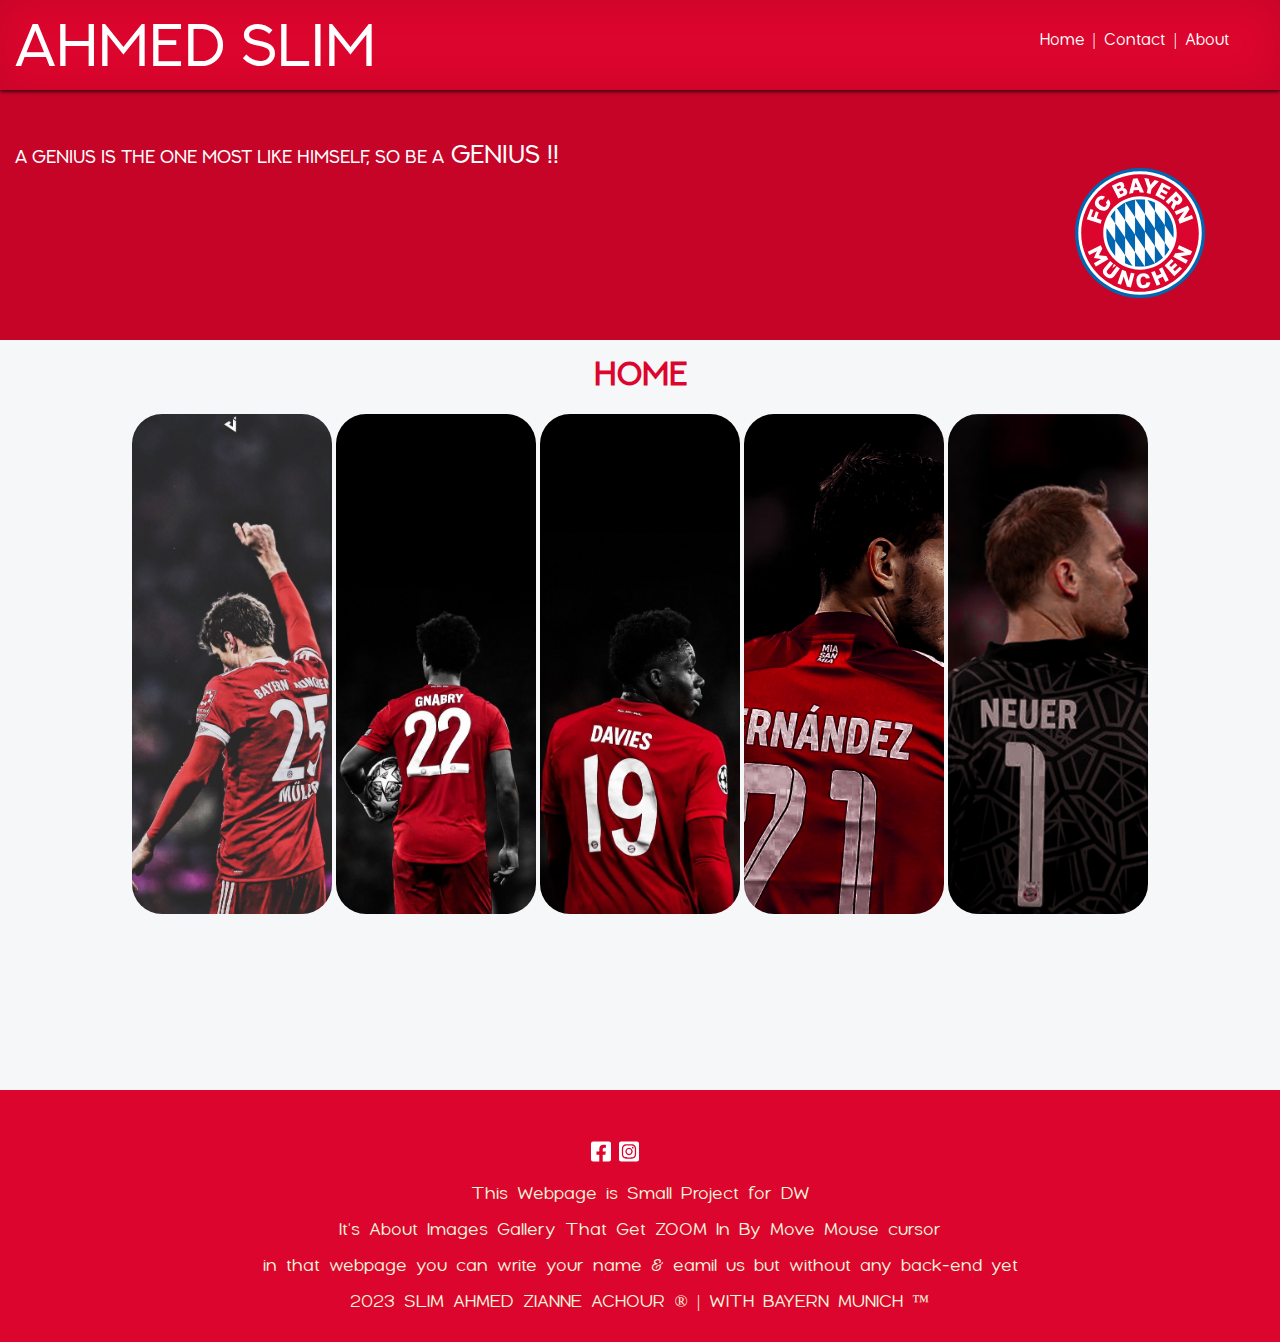
<file: index.html>
<!DOCTYPE html>
<html lang="en">
<head>
    <meta charset="UTF-8">
    <meta http-equiv="X-UA-Compatible" content="IE=edge">
    <meta name="viewport" content="width=device-width, initial-scale=1.0">
    <title>Document</title>
    <link rel="stylesheet" href="urstylehere.css">
</head>
<body>
    <!--website title & home-contact-about-->
    <nav id="barnav"> 
        
        <div id="tit"> AHMED SLIM </div> 
      
    <ul > 
        
      <li><a href="#yourphotos"> Home |</a></li>
      <li> <a href="contact.html"> Contact |</a></li>
      <li><a href="#foot">About</a></li>
     </ul> 
     <!--end-->
     <!--main and the paragraph that introduce the website-->
     </nav>
     <nav id="mainnav"> 
     <div class="parg"> <p> A genius is the one most like himself,
        so be a<span style="font-size: 25px;"> genius !!  </span> 
     </p>  </div> 
        <img src="bayer/bayern-munich-logo.svg">
    </nav>
    <!--end-->
     
     <!--home and the photos of the website-->
     <div id="yourphotos"> <h1 class="hometext"> HOME  </h1>
     <div class="box">
        <div class="ahmedslim">
            <div class="imgbox"><a href="https://fr.wikipedia.org/wiki/Thomas_M%C3%BCller_(football)" target="_blank"> <h3>MULLER</h3></a></div>
            <div class="imgbox"> <a href="https://fr.wikipedia.org/wiki/Serge_Gnabry" target="_blank"> <h3>GNABRY</h3></a> </div>
            <div class="imgbox"> <a href="https://fr.wikipedia.org/wiki/Alphonso_Davies"target="_blank" ><h3>DAVIES</h3></a>  </div>
            <div class="imgbox"> <a href="https://fr.wikipedia.org/wiki/Lucas_Hernandez"target="_blank" ><h3>LUCAS</h3></a> </div>
            <div class="imgbox"><a href="https://fr.wikipedia.org/wiki/Manuel_Neuer"target="_blank"> <h3>NEUER</h3></a>  </div>
        </div>
        
        </div>
    </div>
    <!--end-->
   
    </div>
              <footer id="foot">
               <div> 
                <ul class="socialmedia">
                    <li><a href="https://www.facebook.com/cary.grant.3726" target="_blank"><img src="bayer/FACE-01.svg" width="20px" > </a></li>
                    <li><a href="https://www.instagram.com/ahmed_slimofc/?igshid=ZGUzMzM3NWJiOQ%3D%3D&fbclid=IwAR0fDYPxgm4a8Ab6IZoTJPg59gzyqTb5AoAdJCIJk_aayfbeGB4rA1nTkNY" target="_blank"><img src="bayer/INSTA-01.svg" width="20px" > </a></li>
                </ul>
            </div>
            <div class="only">
                <P>This Webpage is  Small Project for DW </P> 
                <P>It's About Images Gallery  That Get ZOOM In By Move Mouse cursor</P>     
                <P>in that webpage you can write your name & eamil us but without any back-end yet</P>    
                <P>2023 SLIM AHMED ZIANNE ACHOUR ® | WITH BAYERN MUNICH ™</P>      
            </div>   
              </footer>
  
     
</body>
</html>
</file>
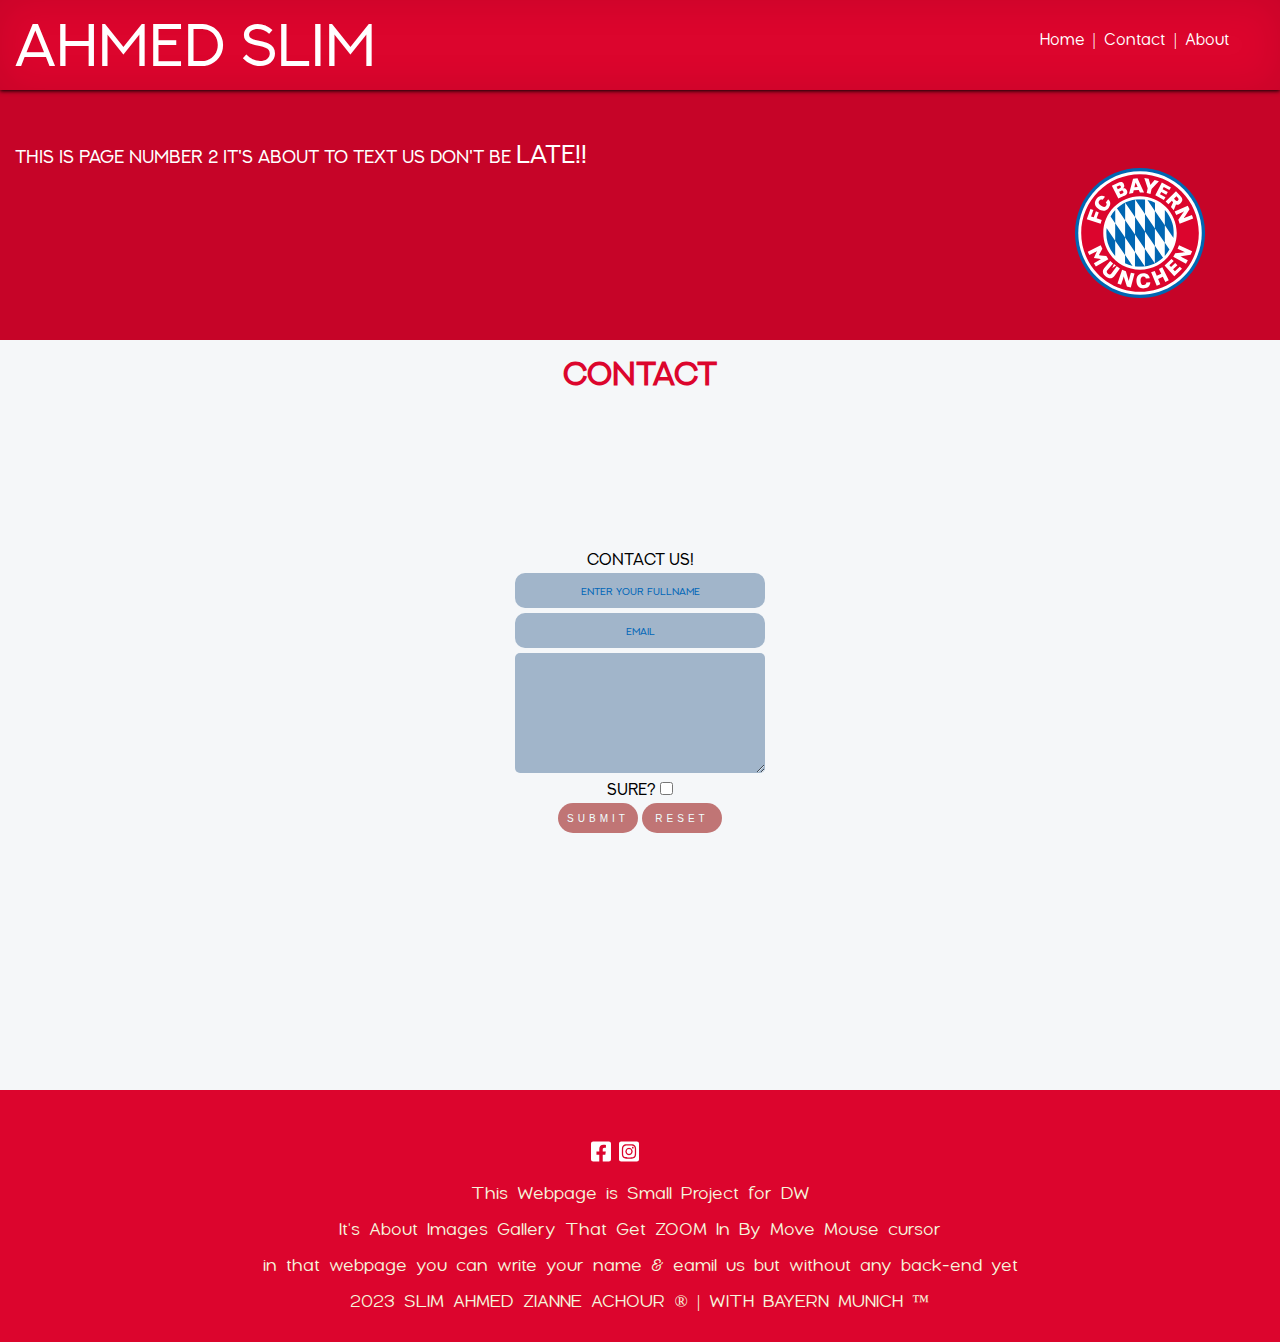
<file: contact.html>
<!DOCTYPE html>
<html lang="en">
<head>
    <meta charset="UTF-8">
    <meta http-equiv="X-UA-Compatible" content="IE=edge">
    <meta name="viewport" content="width=device-width, initial-scale=1.0">
    <title>Document</title>
    <link rel="stylesheet" href="urstylehere.css">
</head>
<body>
    <!--website title & home-contact-about-->
    <nav id="barnav"> 
        
        <div id="tit"> AHMED SLIM </div> 
      
    <ul > 
        
      <li><a href="index.html"> Home |</a></li>
      <li> <a href="#contitle"> Contact |</a></li>
      <li><a href="#foot">About</a></li>
     </ul> 
     <!--end-->
     <!--main and the paragraph that introduce the website-->
     </nav>
     <nav id="mainnav"> 
     <div class="parg"> <p> this is page number 2 it's about to text us 
        don't be <span style="font-size: 25px;"> Late!!  </span> 
     </p>  </div> 
        <img src="bayer/bayern-munich-logo.svg">
    </nav>
    <!--end-->
     
     <!--home and the photos of the website-->
     <div id="espaceforcontact"> 
          <h1 id="contitle"> CONTACT   </h1>
     <div class="box">
    <!--AND here there is the contact-->
    <div id="contactt"> 
        <form >
            <div id="titlee">Contact us!</div>
        <!--nameinput-->
            <div id="Nameinput"> 
        <label for="fname"></label>
        <input type="text"  id="fname" placeholder="Enter your fullname">
                
            </div>
        <!--emailinput-->
            <div id="emailinput"> 
        <label for="email"> </label>
        <input type="text" id="email" placeholder="Email">       
            </div>
            <!--textarea-->
            <div id="textar"> 
                <label for="fmessage"> </label>
        <textarea rows="12" cols="35" name="subject" placeholder="enter your message" id="fmessage" class="message" required>
        </textarea>
    </div>
            <div>
                <label >sure? </label>
                <input type="checkbox">
            </div>
            <div>
                <input type="submit">
                <input type="reset">
            </div>
        </form>
    </div>
    <!--ENDhere-->
        
        </div>
    </div>
    <!--end-->
    
    </div>
              <footer id="foot">
               <div> 
                <ul class="socialmedia">
                    <li><a href="https://www.facebook.com/cary.grant.3726" target="_blank"><img src="bayer/FACE-01.svg" width="20px" > </a></li>
                    <li><a href="https://www.instagram.com/ahmed_slimofc/?igshid=ZGUzMzM3NWJiOQ%3D%3D&fbclid=IwAR0fDYPxgm4a8Ab6IZoTJPg59gzyqTb5AoAdJCIJk_aayfbeGB4rA1nTkNY" target="_blank"><img src="bayer/INSTA-01.svg" width="20px" > </a></li>
                </ul>
            </div>
            <div class="only">
                <P>This Webpage is  Small Project for DW </P> 
                <P>It's About Images Gallery  That Get ZOOM In By Move Mouse cursor</P>     
                <P>in that webpage you can write your name & eamil us but without any back-end yet</P>    
                <P>2023 SLIM AHMED ZIANNE ACHOUR ® | WITH BAYERN MUNICH ™</P>      
            </div>   
              </footer>
  
     
</body>
</html>
</file>
<file: urstylehere.css>
/******************** here setting for all webpage***************** */
*{
  box-sizing:border-box;
  margin: 0;
  padding:0;
} 
 /*************** to add specific font to webpage******************* */
 a {
  color: white;
  text-decoration: none;
}
body{
  background-color: #d6d6d6;
}

/********************* to add animation in transalte between home-contat-about*************** */
html{
  scroll-behavior: smooth;
} 

/********************** to add specific font to webpage*************** */
@font-face{
  font-family: FONT1;
  src: url(folderofitems/fontss/NXT.otf);
  
  
}
@font-face{
    font-family: FONT2;
    src: url(folderofitems/fontss/Mollyn-Regular.ttf);
  }


  
 /*NAVIGATION BAR -----------------------------------------
                  AHMED SLIM        HOME |  CONTACT | ABOUT
   ------------------------------------------------------ */
    /* NAV BACKGROUND */
    #barnav {
      background:  #DC052D;
      height: 90px;
      position: relative;
      box-shadow:0 1px 4px rgba(0,0,0, 8),0 0 40px rgba(0,0,0,0.1)inset;
  }

      /* NAV TITLE */
  #tit {
      color: white;
      float: left;
      padding : 10px  0px 0px 15px;
      font-size: 60px;
      font-family: FONT1;   
  }

       /* NAV HOME-CONTACT-ABOUT */
  ul{ 
    font-family: FONT2;
      float: right;
      margin: 25px 50px 0px 0px;
  } 
  li{
    display: inline-block;
    margin-top: 5px;
  } 

/*MAIN------------------------------------------------------
 PARAGRAPH                                         L O G O 
------------------------------------------------------------- */  
    /*BACKGROUND COLOR*/
    #mainnav {
      background: #C60428;
      height: 250px;
    }

    /*WEBPAGE PRGH INTRODUCTION + LOGO POSTITION */
    .parg {  
      font-size: 18px;
      font-family: FONT1; 
      color: white;
      width: 100%;
      white-space: nowrap ;
      overflow: hidden;
      animation: typing 18s infinite  ,
      cursor .4s step-end infinite alternate;
      padding: 50px 0px 0px 15px;
      display: flex;
      justify-content: left;
      align-items: left;
    }
    @keyframes cursor {
      50% { border-color:transparent}
    }
    @keyframes typing{
      from{width: 0}

    }
    /* LOGO SIZE  & ANIMATION */
     #mainnav img {
     float: right;
     padding-right: 75px;
     width: 205px;
     transform: translateY(0px);
     animation: float 6s ease-in-out infinite;    
}


/*------------------------------------------------------
**********************  HOME TITLE     ******************************           
------------------------------------------------------------- */  
  /* HOME TITLE */
  .hometext{
    color: #DC052D;
    padding-top: 15px;
    font-family: FONT1;
    text-align: center;
  }
  
/*------------------------------------------------------
**********************  PHOTOS OF WEB PAGE      *****************         
------------------------------------------------------------- */  

/* SPACE FOR IMAGES YOU CAN CHANGE BACKGROUND THAT CONATIN PHOTOS HERE */
    #yourphotos{
        margin: 0;
        padding: 0;
       background-color: #F5F7F9;
       height: 750px;
       position: relative;
    }

 
  .ahmedslim{
    position: absolute;
    padding-top: 20px;
    left: 50%;
    Transform:translateX(-50%);
    display: flex;
    align-items: center;
    justify-content: center;
  }
  .imgbox{
    width: 200px;
    height: 500px;
    margin: 2px;
  border-radius: 30px;
  background: url(4PHOTOS/1.jpg) center /cover no-repeat ;
  transition: width 0.5s;
  position: relative;
  }
  .imgbox:nth-child(1){
  background: url(bayer/25.jpg) center/cover;
  }
  .imgbox:nth-child(2){
  background: url(bayer/22.jpg) center/cover;

  }
  .imgbox:nth-child(3){
  background: url(bayer/19.jpg) center/cover;
  }
  .imgbox:nth-child(4){
  background: url(bayer/lucas21.jpg) center/cover;
  }
  .imgbox:nth-child(5){
  background: url(bayer/neuer.jpg) center/cover;
  }
 .imgbox:hover{
  width: 500px;
  cursor: pointer;
  }   
  .imgbox h3{
  color:white;
  font-family: FONT1;  
  position: absolute;
  bottom: 0;
  left: 30px;
  opacity: 0;
  transition: bottom 0.5s,opacity 0.5s;
  }
  .imgbox:hover h3{
  opacity: 1;
  bottom: 25px;
  } 

/*------------------------------------------------------
*********** CONTACT EMAIL & USER INFORMATION     ************      
------------------------------------------------------------- */  

#contitle{
  color: #DC052D;
  padding-top: 15px;
  font-family: FONT1;
  text-align: center;
}
 
#espaceforcontact{
 background-color: #F5F7F9;
 height: 750px;
 position: relative;
 
}
#contactt{
  font-family: FONT1;
  display: flex;
  align-items: center;
  justify-content: center;
  height: 500px;
  position: absolute;
  left: 50%;
  padding-top: 350px;
  
   }
   form{
    padding-bottom: 250px;
    display: flex;
    flex-direction: column;
    align-items: center;
    justify-content: center;
    position: absolute;
    gap: 5px;
    width: 600px;
    height: 300px;
   
   }

   #fname::placeholder,#email::placeholder{
    color: #e4d4a7;
   }
   input[type=submit]{
    height: 30px;
    width: 80px;
    border:none;
    border-radius: 15px;
    background-color: rgb(192, 117, 117); 
    transition: 1s;
    cursor: pointer;
    color: azure; 
    font-size: 10px;
    letter-spacing: 4px;
    text-transform: uppercase; 
   }
   input[type=submit]:hover{
    background-color:#DC052D;
   }
   #fname,#email{
    width: 250px;
    height: 35px;
    border: none;
    border-radius: 10px;
    outline: none;
    background-color: #a1b5ca;
    color: #0066B8; 
   }
   #fmessage{
    width: 250px;
    height: 120px;
    border: none;
    border-radius: 5px;
    outline: none;
    background-color: #a1b5ca;
    color: #0066B8; 
   }
   #fname::placeholder,#email::placeholder,#fmessage::placeholder{
    font-size: 10px;
    font-family: FONT1;
    text-align: center;
    color: #0066B8;
   }
   input[type=reset]{
    height: 30px;
    width: 80px;
    border:none;
    border-radius: 15px;
    background-color: rgb(192, 117, 117); 
    transition: 1s;
    cursor: pointer;
    color: azure; 
    font-size: 10px;
    letter-spacing: 4px;
    text-transform: uppercase; 
   }
   input[type=reset]:hover{
    background-color: #DC052D;
   }


/*------------------------------------------------------
******************* ABOUT & THE FOOTER   *****************     
------------------------------------------------------------- */  
#about{

  height: 200px;
  border: black solid;
}
footer {
  position:بخ;
  width: auto;
  background: #DC052D;
  min-height: 100px;
  padding: 20px 50px;
  display: flex;
  justify-content: center;
  align-items: center;
  flex-direction: column;
}
footer.socialmedia{
  position: relative;
  display: flex;
  justify-content: center;
  align-items: center;
  margin: 10px 0;
  flex-wrap: warp;
}
footer.socialmedia li {
  list-style: none;
}
footer.socialmedia li a {
  color: aliceblue;
  margin: 0 10px;
  display: inline-block;
}

footer p {
  font-family: FONT2;
  color: beige;
  text-align: center;
  margin-top: 15px;
  margin-bottom: 10px;
  font-size: 1.1em;
}


/*here animation for the logo*/
@keyframes float{
  0%{
    transform: translateY(0px);
  }
  50%{
    transform: translateY(-50px);
  }
  100%{
    transform: translateY(0px);
  }
}

/*تأثير الانتقال بين الصفحات*/
@keyframes transitionIn{
  from{
    opacity: 0;
    transform: rotateX(-10deg);

  }
  to {
    opacity: 1;
    transform: rotateX(0);

  }
}
#espaceforcontact{
  animation: transitionIn 0.75s;
}

#yourphotos{
  animation: transitionIn 0.75s;
}
</file>
